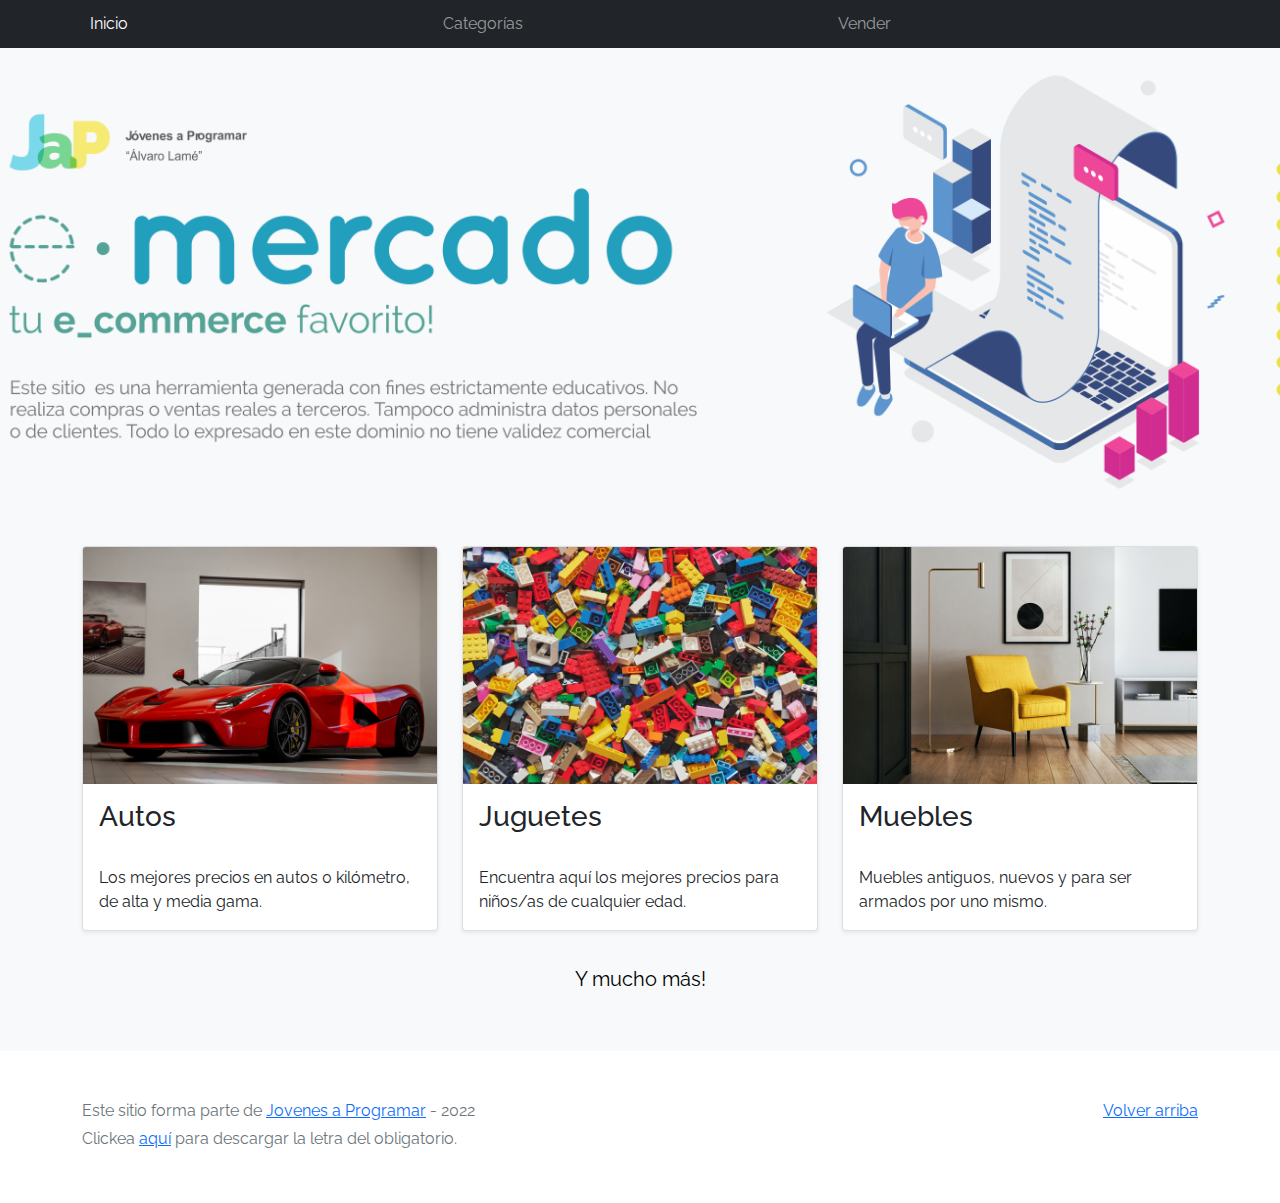
<file: index.html>
<!DOCTYPE html>
<html lang="es">

<head>
  <meta http-equiv="Content-Type" content="text/html; charset=UTF-8">
  <meta name="viewport" content="width=device-width, initial-scale=1, shrink-to-fit=no">
  <title>eMercado - Todo lo que busques está aquí</title>

  <link href="https://fonts.googleapis.com/css?family=Raleway:300,300i,400,400i,700,700i,900,900i" rel="stylesheet">
  <link href="css/bootstrap.min.css" rel="stylesheet">
  <link href="css/styles.css" rel="stylesheet">
</head>

<body>
  <nav class="navbar navbar-expand-lg navbar-dark bg-dark p-1">
    <div class="container">
      <button class="navbar-toggler" type="button" data-bs-toggle="collapse" data-bs-target="#navbarNav"
        aria-controls="navbarNav" aria-expanded="false" aria-label="Toggle navigation">
        <span class="navbar-toggler-icon"></span>
      </button>
      <div class="collapse navbar-collapse" id="navbarNav">
        <ul class="navbar-nav w-100 justify-content-between">
          <li class="nav-item">
            <a class="nav-link active" href="index.html">Inicio</a>
          </li>
          <li class="nav-item">
            <a class="nav-link" href="categories.html">Categorías</a>
          </li>
          <li class="nav-item">
            <a class="nav-link" href="sell.html">Vender</a>
          </li>
          <li class="nav-item " id="displaySesion">
          </li>
        </ul>
      </div>
      
    </div>
  </nav>
  <main>
    <div class="jumbotron text-center"></div>
    <div class="album py-5 bg-light">
      <div class="container">
        <div class="row">
          <div class="col-md-4">
            <div class="card mb-4 shadow-sm custom-card cursor-active" id="autos">
              <img class="bd-placeholder-img card-img-top" src="img/cars_index.jpg"
                alt="Imgagen representativa de la categoría 'Autos'">
              <h3 class="m-3">Autos</h3>
              <div class="card-body">
                <p class="card-text">Los mejores precios en autos 0 kilómetro, de alta y media gama.</p>
              </div>
            </div>
          </div>
          <div class="col-md-4">
            <div class="card mb-4 shadow-sm custom-card cursor-active" id="juguetes">
              <img class="bd-placeholder-img card-img-top" src="img/toys_index.jpg"
                alt="Imgagen representativa de la categoría 'Juguetes'">
              <h3 class="m-3">Juguetes</h3>
              <div class="card-body">
                <p class="card-text">Encuentra aquí los mejores precios para niños/as de cualquier edad.</p>
              </div>
            </div>
          </div>
          <div class="col-md-4">
            <div class="card mb-4 shadow-sm custom-card cursor-active" id="muebles">
              <img class="bd-placeholder-img card-img-top" src="img/furniture_index.jpg"
                alt="Imgagen representativa de la categoría 'Muebles'">
              <h3 class="m-3">Muebles</h3>
              <div class="card-body">
                <p class="card-text">Muebles antiguos, nuevos y para ser armados por uno mismo.</p>
              </div>
            </div>
          </div>
        </div>
        <div class="row">
          <a class="btn btn-light btn-lg btn-block" href="categories.html">Y mucho más!</a>
        </div>
      </div>
    </div>
  </main>
  <footer class="text-muted">
    <div class="container">
      <p class="float-end">
        <a href="#">Volver arriba</a>
      </p>
      <p>Este sitio forma parte de <a href="https://jovenesaprogramar.edu.uy/" target="_blank">Jovenes a Programar</a> -
        2022</p>
      <p>Clickea <a target="_blank" href="Letra.pdf">aquí</a> para descargar la letra del obligatorio.</p>
    </div>
  </footer>
  <script src="js/bootstrap.bundle.min.js"></script>
  <script src="js/index.js"></script>
  <script src="js/init.js"></script>
</body>

</html>
</file>
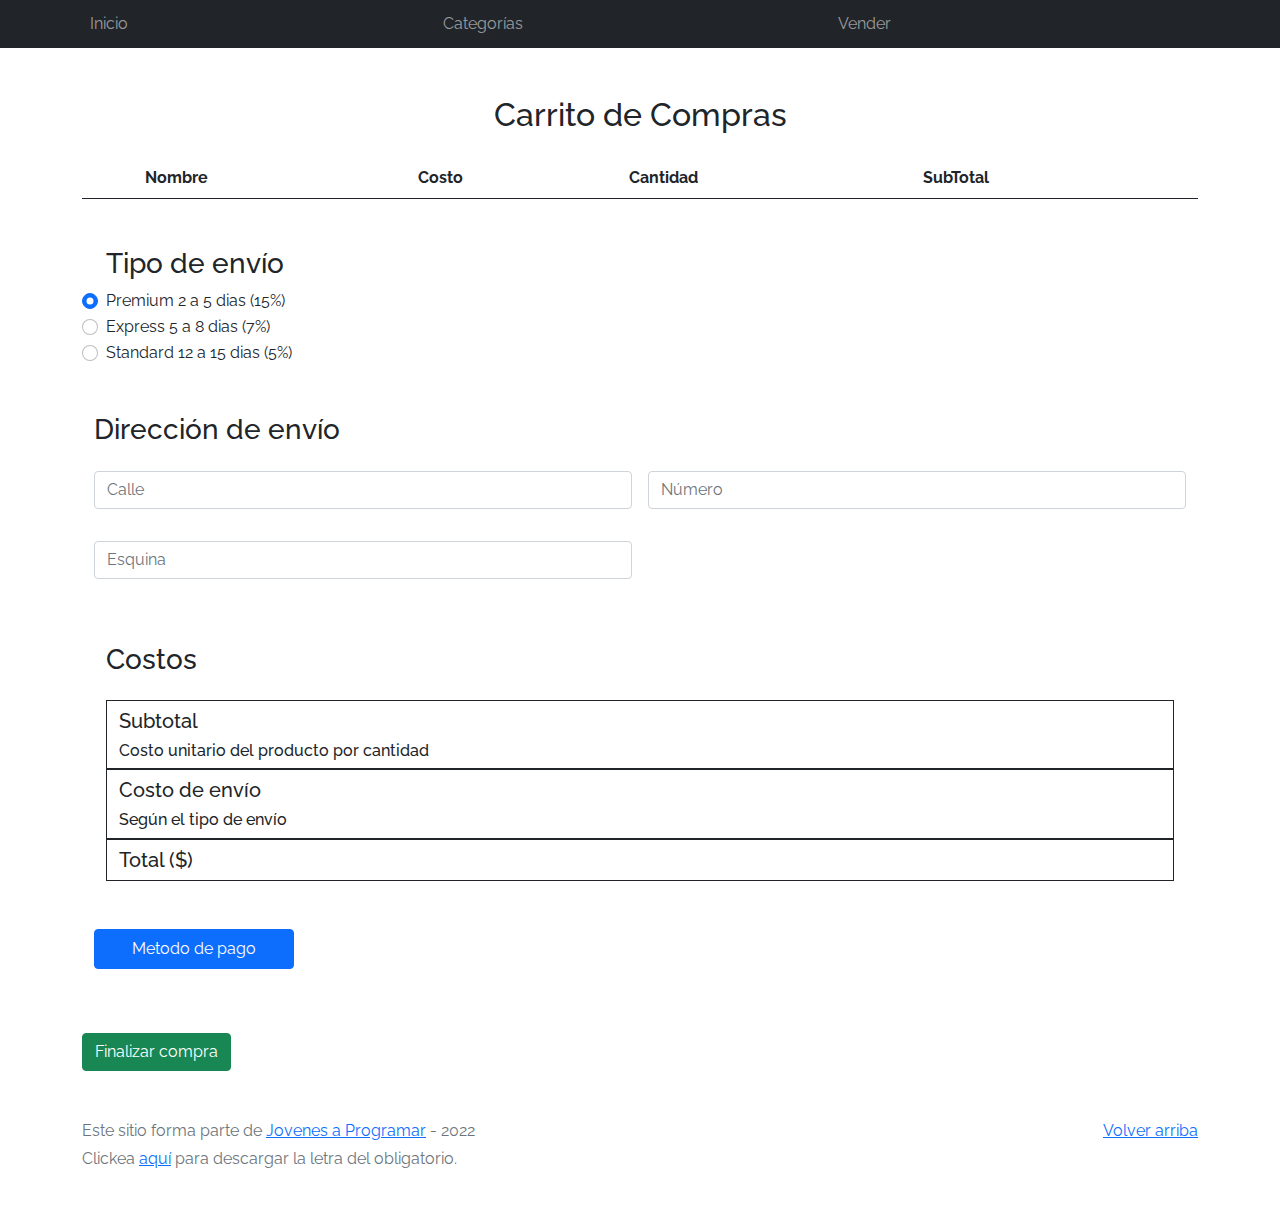
<file: cart.html>
<!DOCTYPE html>
<html lang="es">

<head>
  <meta http-equiv="Content-Type" content="text/html; charset=UTF-8">
  <meta name="viewport" content="width=device-width, initial-scale=1, shrink-to-fit=no">
  <title>eMercado - Todo lo que busques está aquí</title>
  <link href="https://fonts.googleapis.com/css?family=Raleway:300,300i,400,400i,700,700i,900,900i" rel="stylesheet">
  <link href="css/bootstrap.min.css" rel="stylesheet">
  <link href="css/font-awesome.min.css" rel="stylesheet">
  <link href="css/styles.css" rel="stylesheet">
</head>

<body>
  <nav class="navbar navbar-expand-lg navbar-dark bg-dark p-1">
    <div class="container">
      <button class="navbar-toggler" type="button" data-bs-toggle="collapse" data-bs-target="#navbarNav"
        aria-controls="navbarNav" aria-expanded="false" aria-label="Toggle navigation">
        <span class="navbar-toggler-icon"></span>
      </button>
      <div class="collapse navbar-collapse" id="navbarNav">
        <ul class="navbar-nav w-100 justify-content-between">
          <li class="nav-item">
            <a class="nav-link" href="index.html">Inicio</a>
          </li>
          <li class="nav-item">
            <a class="nav-link" href="categories.html">Categorías</a>
          </li>
          <li class="nav-item">
            <a class="nav-link" href="sell.html">Vender</a>
          </li>
          <li class="nav-item">
          </li>
        </ul>
      </div>
    </div>
  </nav>
  <main>

    <!-- Tabla del carrito -->
    <div class="container">
      <h2 class="text-center mb-4 mt-5">Carrito de Compras</h2>
      <table class="table">
        <thead>
          <tr>
            <th scope="col"></th>
            <th scope="col">Nombre</th>
            <th scope="col">Costo</th>
            <th scope="col">Cantidad</th>
            <th scope="col">SubTotal</th>
          </tr>
        </thead>
        <tbody id="cartTab">
        </tbody>
      </table>

<!-- Check de tipo de envio -->
      <div class="form-check mt-5">
        <h3>Tipo de envío</h3>
        <input class="form-check-input" type="radio" name="envioRadio" id="envioPre" checked>
        <label class="form-check-label" for="envioPre">
          Premium 2 a 5 dias (15%)
        </label>
      </div>
      <div class="form-check">
        <input class="form-check-input" type="radio" name="envioRadio" id="envioExp" >
        <label class="form-check-label" for="envioExp">
          Express 5 a 8 dias (7%)
        </label>
      </div>
      <div class="form-check">
        <input class="form-check-input" type="radio" name="envioRadio" id="envioSta" >
        <label class="form-check-label" for="envioSta">
          Standard 12 a 15 dias (5%)
        </label>
      </div>
      
 <!-- Form de envio -->
      <div class="container" id="formEnvio">
        <h3 class="mt-5 mb-4">Dirección de envío</h3>
        
      <div class="row g-3">
        <div class="col-md-6">
          <input type="text" id="inputCalle" class="form-control" placeholder="Calle">
          <p id="mensaje-calle"></p>
        </div>

        <div class="col-md-6">
          <input type="text" id="inputNumero" class="form-control" placeholder="Número">
          <p id="mensaje-numero"></p>
        </div>

        <div class="col-md-6">
          <input type="text" id="inputEsquina" class="form-control" placeholder="Esquina">
          <p id="mensaje-esquina"></p>
        </div>
      </div>
<!-- Suma de precios -->
<div class="container" id="CostosEnvio">
  <h3 class="mt-5 mb-4">Costos</h3>

  <div class="container border border-dark">
    <div class="row align-items-start" >
      <div class="col"id="fila1">
      <h5 class="mt-2">Subtotal</h5>
      <h6 >Costo unitario del producto por cantidad</h6>
      </div>
      <div class="col">
      
      </div>
      <div class="col" id="costoUnitarioId">
      
      </div>
    </div>
      </div>



      <div class="container border border-dark">
        <div class="row align-items-start" >
          <div class="col"id="fila3">
          <h5 class="mt-2">Costo de envío</h5>
          <h6>Según el tipo de envío</h6>
          </div>
          <div class="col" >
          
          </div>
          <div class="col" id="costoEnvioId" >
          
          </div>
        </div>
          </div>


                
  <div class="container border border-dark">
    <div class="row align-items-start" >
      <div class="col"id="fila2">
      <h5 class="mt-2">Total ($)</h5>
      </div>
      <div class="col" >
      
      </div>
      <div class="col" id="totalId" >
      
      </div>
    </div>
      </div>
    </div>

<!-- Modal -->
    <button type="button" class="btn btn-primary mt-5" style="height: 40px; width: 200px" data-bs-toggle="modal"
    data-bs-target="#exampleModal">
    Metodo de pago
  </button>
  <p id="invalidmetododepago"></p>
  <div class="modal fade" id="exampleModal" tabindex="-1"
    aria-hidden="true">
    <div class="modal-dialog">
      <div class="modal-content">
        <div class="modal-header">

          <h2 class="font-weight-bold fs-4" id="exampleModalLabel">Forma de pago</h2>
          <button type="button" class="btn-close" data-bs-dismiss="modal" aria-labellebdy="myModalLabel" aria-label="Close"></button>
        </div>
      
        <div class="modal-body">
          <label for="tarjetaCredito"><input type="radio" name="radiomod" id="tarjetaCredito" class="form-check-input"
          oninput="bloquearTransferencia()">Tarjeta de Crédito</label>
        
        
          <hr>
        <label for="nroTarjeta"> Número de tarjeta <input type="text" id="nroTarjeta" class="form-control"required>
        </label>

          <label for="codigoSeguridad">Código de Seg. <input type="text" id="codigoSeguridad"
            class="form-control"required>
          </label>

          <label for="vencimiento">Vencimiento <input type="date" id="vencimiento" class="form-control"
              required>
          </label>

          <hr>
          <label for="transBancaria"><input type="radio" name="radiomod" id="transBancaria"
              class="form-check-input" oninput="bloquearTarjeta()"> Transferencia Bancaria
          </label>

          <hr>
          <label for="nroCuenta">Número de cuenta <input type="text" id="nroCuenta" class="form-control"
              required>
          </label>
        </div>
        <div class="modal-footer">
          <button type="button" class="btn btn-primary" data-bs-dismiss="modal">Cerrar</button>
      </div>
      </div>
    </div>
  </div>
</div>
<div id="successalert"></div> 
<button type="submit" class="btn btn-success mt-5" id="btnsubmit">Finalizar compra</button>
  </main>



  <footer class="text-muted">
    <div class="container">
      <p class="float-end">
        <a href="#">Volver arriba</a>
      </p>
      <p>Este sitio forma parte de <a href="https://jovenesaprogramar.edu.uy/" target="_blank">Jovenes a Programar</a> -
        2022</p>
      <p>Clickea <a target="_blank" href="Letra.pdf">aquí</a> para descargar la letra del obligatorio.</p>
    </div>
  </footer>
  <div id="spinner-wrapper">
    <div class="lds-ring">
      <div></div>
      <div></div>
      <div></div>
      <div></div>
    </div>
  </div>
  <script src="js/bootstrap.bundle.min.js"></script>
  <script src="js/init.js"></script>
  <script src="js/cart.js"></script>
</body>

</html>
</file>
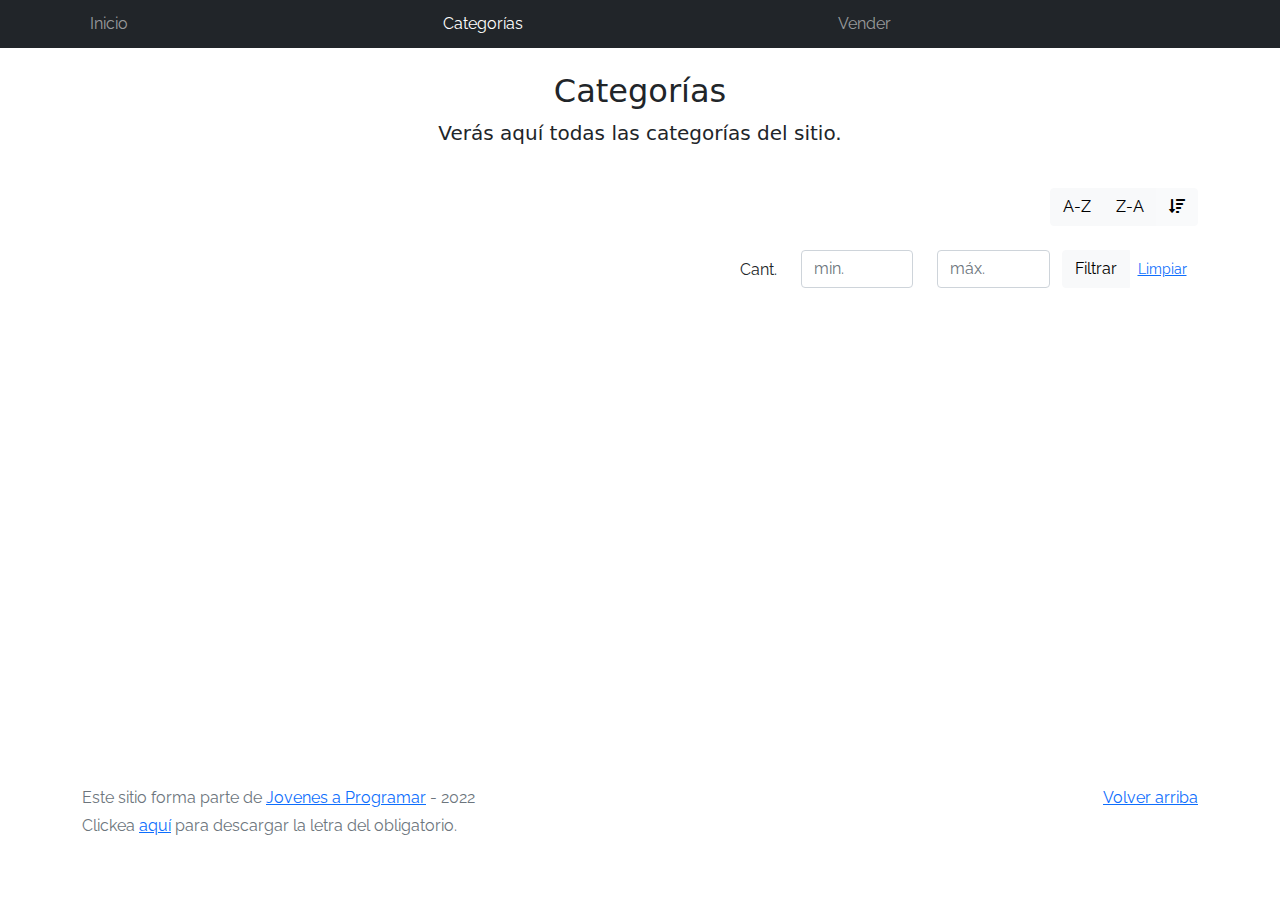
<file: categories.html>
<!DOCTYPE html>
<html lang="es">

<head>
  <meta http-equiv="Content-Type" content="text/html; charset=UTF-8">
  <meta name="viewport" content="width=device-width, initial-scale=1, shrink-to-fit=no">
  <title>eMercado - Todo lo que busques está aquí</title>

  <link href="https://fonts.googleapis.com/css?family=Raleway:300,300i,400,400i,700,700i,900,900i" rel="stylesheet">
  <link href="css/font-awesome.min.css" rel="stylesheet">
  <link href="css/bootstrap.min.css" rel="stylesheet">
  <link href="css/styles.css" rel="stylesheet">
</head>

<body>
  <nav class="navbar navbar-expand-lg navbar-dark bg-dark p-1">
    <div class="container">
      <button class="navbar-toggler" type="button" data-bs-toggle="collapse" data-bs-target="#navbarNav"
        aria-controls="navbarNav" aria-expanded="false" aria-label="Toggle navigation">
        <span class="navbar-toggler-icon"></span>
      </button>
      <div class="collapse navbar-collapse" id="navbarNav">
        <ul class="navbar-nav w-100 justify-content-between">
          <li class="nav-item">
            <a class="nav-link" href="index.html">Inicio</a>
          </li>
          <li class="nav-item">
            <a class="nav-link active" href="categories.html">Categorías</a>
          </li>
          <li class="nav-item">
            <a class="nav-link" href="sell.html">Vender</a>
          </li>
          <li class="nav-item " id="displaySesion">
          </li>
        </ul>
      </div>
    </div>
  </nav>
  <main class="pb-5">
    <div class="text-center p-4">
      <h2>Categorías</h2>
      <p class="lead">Verás aquí todas las categorías del sitio.</p>
    </div>
    <div class="container">
      <div class="row">
        <div class="col text-end">
          <div class="btn-group btn-group-toggle mb-4" data-bs-toggle="buttons">
            <input type="radio" class="btn-check" name="options" id="sortAsc">
            <label class="btn btn-light" for="sortAsc">A-Z</label>
            <input type="radio" class="btn-check" name="options" id="sortDesc">
            <label class="btn btn-light" for="sortDesc">Z-A</label>
            <input type="radio" class="btn-check" name="options" id="sortByCount" checked>
            <label class="btn btn-light" for="sortByCount"><i class="fas fa-sort-amount-down mr-1"></i></label>
          </div>
        </div>
      </div>
      <div class="row">
        <div class="col-lg-6 offset-lg-6 col-md-12 mb-1 container">
          <div class="row container p-0 m-0">
            <div class="col">
              <p class="font-weight-normal text-end my-2">Cant.</p>
            </div>
            <div class="col">
              <input class="form-control" type="number" placeholder="min." id="rangeFilterCountMin">
            </div>
            <div class="col">
              <input class="form-control" type="number" placeholder="máx." id="rangeFilterCountMax">
            </div>
            <div class="col-3 p-0">
              <div class="btn-group" role="group">
                <button class="btn btn-light btn-block" id="rangeFilterCount">Filtrar</button>
                <button class="btn btn-link btn-sm" id="clearRangeFilter">Limpiar</button>
              </div>
            </div>
          </div>
        </div>
      </div>
      <div class="row">
        <div class="list-group" id="cat-list-container">
        </div>
      </div>
    </div>
  </main>
  <footer class="text-muted">
    <div class="container">
      <p class="float-end">
        <a href="#">Volver arriba</a>
      </p>
      <p>Este sitio forma parte de <a href="https://jovenesaprogramar.edu.uy/" target="_blank">Jovenes a Programar</a> -
        2022</p>
      <p>Clickea <a target="_blank" href="Letra.pdf">aquí</a> para descargar la letra del obligatorio.</p>
    </div>
  </footer>
  <div id="spinner-wrapper">
    <div class="lds-ring">
      <div></div>
      <div></div>
      <div></div>
      <div></div>
    </div>
  </div>
  <script src="js/bootstrap.bundle.min.js"></script>
  <script src="js/init.js"></script>
  <script src="js/categories.js"></script>
</body>

</html>
</file>
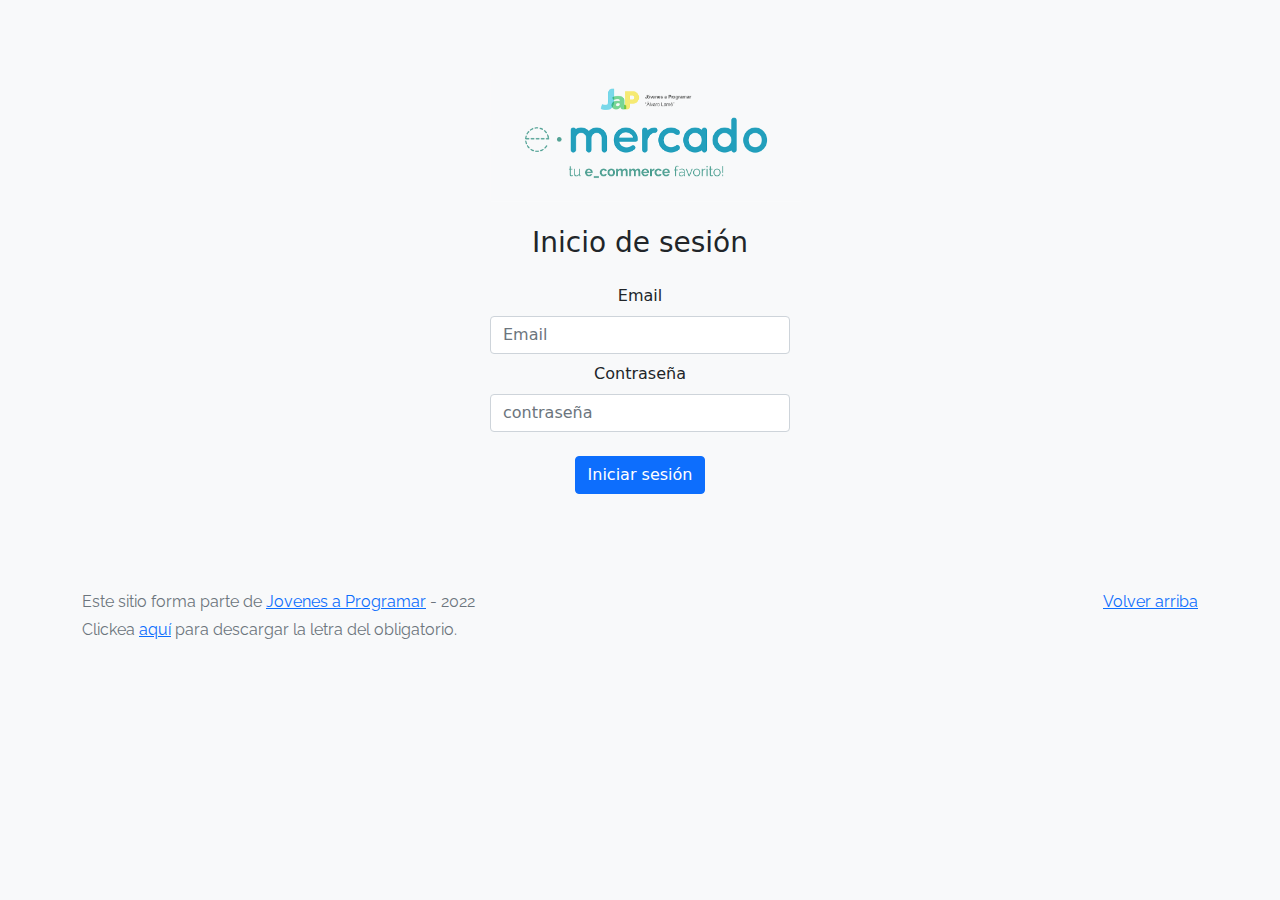
<file: login.html>
<!DOCTYPE html>
<html lang="es">

<head>
  <meta http-equiv="Content-Type" content="text/html; charset=UTF-8">
  <meta name="viewport" content="width=device-width, initial-scale=1, shrink-to-fit=no">
  <title>eMercado - Todo lo que busques está aquí</title>
  
  <link href="https://fonts.googleapis.com/css?family=Raleway:300,300i,400,400i,700,700i,900,900i" rel="stylesheet">
  <link href="css/bootstrap.min.css" rel="stylesheet">
  <link href="css/styles.css" rel="stylesheet">
  <style>
    body {
      background-color: rgb(248, 249, 250);
    }
  </style>
</head>
<body>


<!-- form mail y contraseña -->
<div class="text-center mt-5">
    <form style="max-width:300px; margin:auto;" class="form">
        <img class="mt-4 mb-4" height="130"
        src="img\login.png" alt="imglogin">
        <h1 class="h3 mb-3">Inicio de sesión</h1>

        <!-- mail -->
      <label class="sr-only mt-2 mb-2">Email</label>
      <input type="email" id="direccionMail" class="form-control"
      placeholder="Email" required>

      <!-- contraseña -->
      <label class="sr-only mt-2 mb-2" for="contraseña">Contraseña</label>
      <input type="contraseña" id="contraseña" placeholder="contraseña"
      class="form-control" required>




    <!-- boton iniciar sesión -->
    <button class="btn btn-primary mt-4" type="button" id="iniBtn"> Iniciar sesión</button>

    </form>
</div>



<!-- footer -->
<footer class="text-muted mt-5">
  <div class="container">
    <p class="float-end">
      <a href="#">Volver arriba</a>
    </p>
    <p>Este sitio forma parte de <a href="https://jovenesaprogramar.edu.uy/" target="_blank">Jovenes a Programar</a> -
      2022</p>
    <p>Clickea <a target="_blank" href="Letra.pdf">aquí</a> para descargar la letra del obligatorio.</p>
  </div>
</footer>

  <script src="js/login.js"></script>
</body>

</html>
</file>
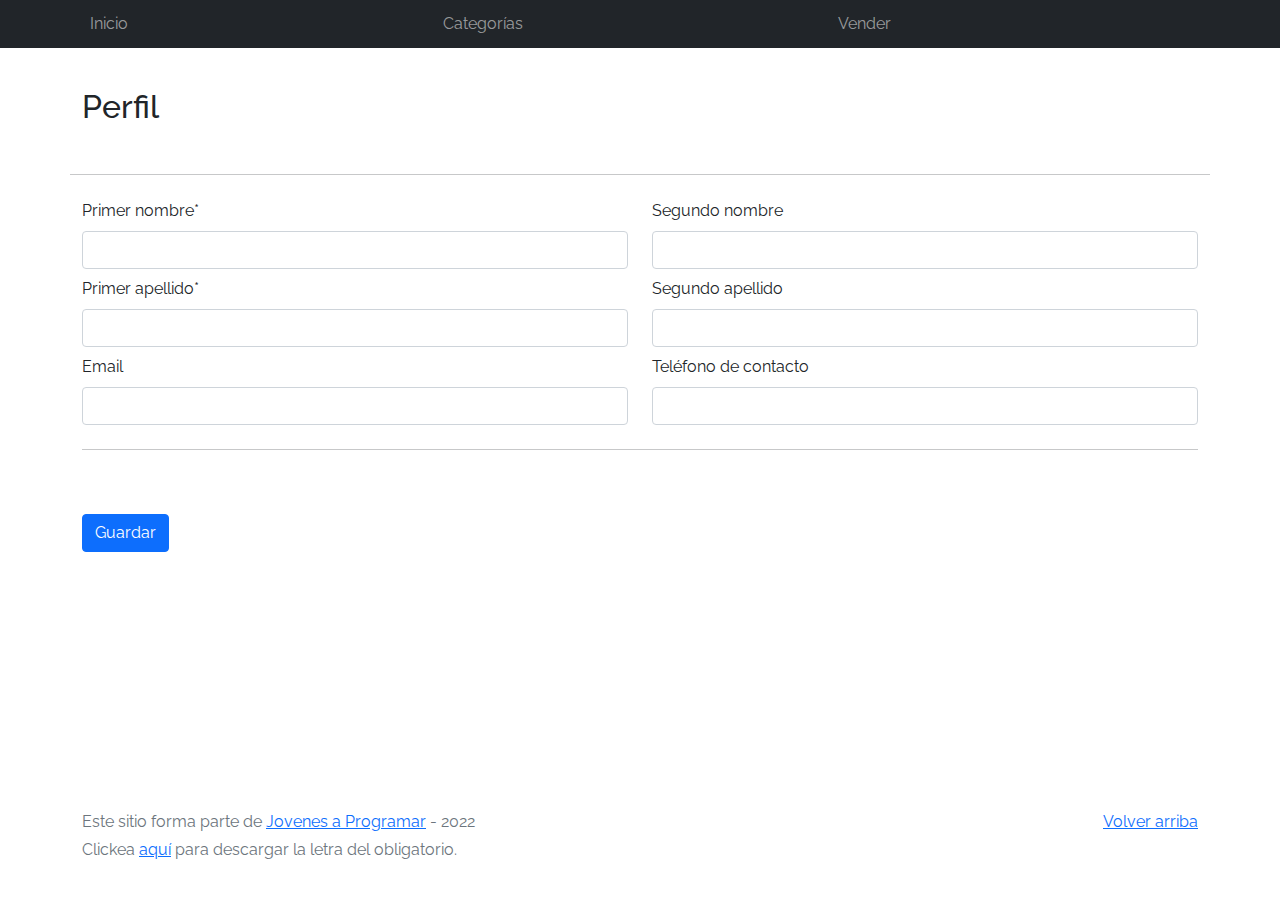
<file: my-profile.html>
<!DOCTYPE html>
<html lang="es">

<head>
  <meta http-equiv="Content-Type" content="text/html; charset=UTF-8">
  <meta name="viewport" content="width=device-width, initial-scale=1, shrink-to-fit=no">
  <title>eMercado - Todo lo que busques está aquí</title>
  <link href="https://fonts.googleapis.com/css?family=Raleway:300,300i,400,400i,700,700i,900,900i" rel="stylesheet">
  <link href="css/bootstrap.min.css" rel="stylesheet">
  <link href="css/styles.css" rel="stylesheet">
  <style>
    .bd-placeholder-img {
      font-size: 1.125rem;
      text-anchor: middle;
      -webkit-user-select: none;
      -moz-user-select: none;
      -ms-user-select: none;
      user-select: none;
    }

    @media (min-width: 768px) {
      .bd-placeholder-img-lg {
        font-size: 3.5rem;
      }
    }
  </style>
</head>

<body>
  <nav class="navbar navbar-expand-lg navbar-dark bg-dark p-1">
    <div class="container">
      <button class="navbar-toggler" type="button" data-bs-toggle="collapse" data-bs-target="#navbarNav"
        aria-controls="navbarNav" aria-expanded="false" aria-label="Toggle navigation">
        <span class="navbar-toggler-icon"></span>
      </button>
      <div class="collapse navbar-collapse" id="navbarNav">
        <ul class="navbar-nav w-100 justify-content-between">
          <li class="nav-item">
            <a class="nav-link" href="index.html">Inicio</a>
          </li>
          <li class="nav-item">
            <a class="nav-link" href="categories.html">Categorías</a>
          </li>
          <li class="nav-item">
            <a class="nav-link" href="sell.html">Vender</a>
          </li>
          <li class="nav-item">
          </li>
        </ul>
      </div>
    </div>
  </nav>
  <main>
    <div class="container">
      
      <div class="row my-4">
        
        <h2 class="my-3 mb-5">Perfil</h2>
        <hr>
        <div class="col">
          <label class="my-2" for="primerNombre">Primer nombre*</label>
          <input type="text" class="form-control col-6" id="primerNombreInp" required>
          <label class="my-2" for="primerApellido">Primer apellido*</label>
          <input type="text" class="form-control col-6" id="primerApellidoInp" required>
          <label class="my-2" for="email">Email</label>
          <input type="text" class="form-control col-6" id="emailInp" required>
        </div>

        <div class="col">
          <label class="my-2" for="segundoNombre">Segundo nombre</label>
          <input type="text" class="form-control col-6" id="segundoNombreInp">
          <label class="my-2 " for="segundoApellido">Segundo apellido</label>
          <input type="text" class="form-control col-6" id="segundoApellidoInp">
          <label class="my-2" for="telContacto">Teléfono de contacto</label>
          <input type="text" class="form-control col-6" id="telContactoInp">
        </div>
      </div >
      <div id="mensajeError"></div>

      <hr>
            <button class=" btn btn-primary mt-5"  type="submit" id="boton-sbm">Guardar</button>

      </div>
    </div>
  </main>
  <footer class="text-muted">
    <div class="container">
      <p class="float-end">
        <a href="#">Volver arriba</a>
      </p>
      <p>Este sitio forma parte de <a href="https://jovenesaprogramar.edu.uy/" target="_blank">Jovenes a Programar</a> -
        2022</p>
      <p>Clickea <a target="_blank" href="Letra.pdf">aquí</a> para descargar la letra del obligatorio.</p>
    </div>
  </footer>
  <script src="js/bootstrap.bundle.min.js"></script>
  <script src="js/init.js"></script>
  <script src="js/my-profile.js"></script>
</body>

</html>
</file>
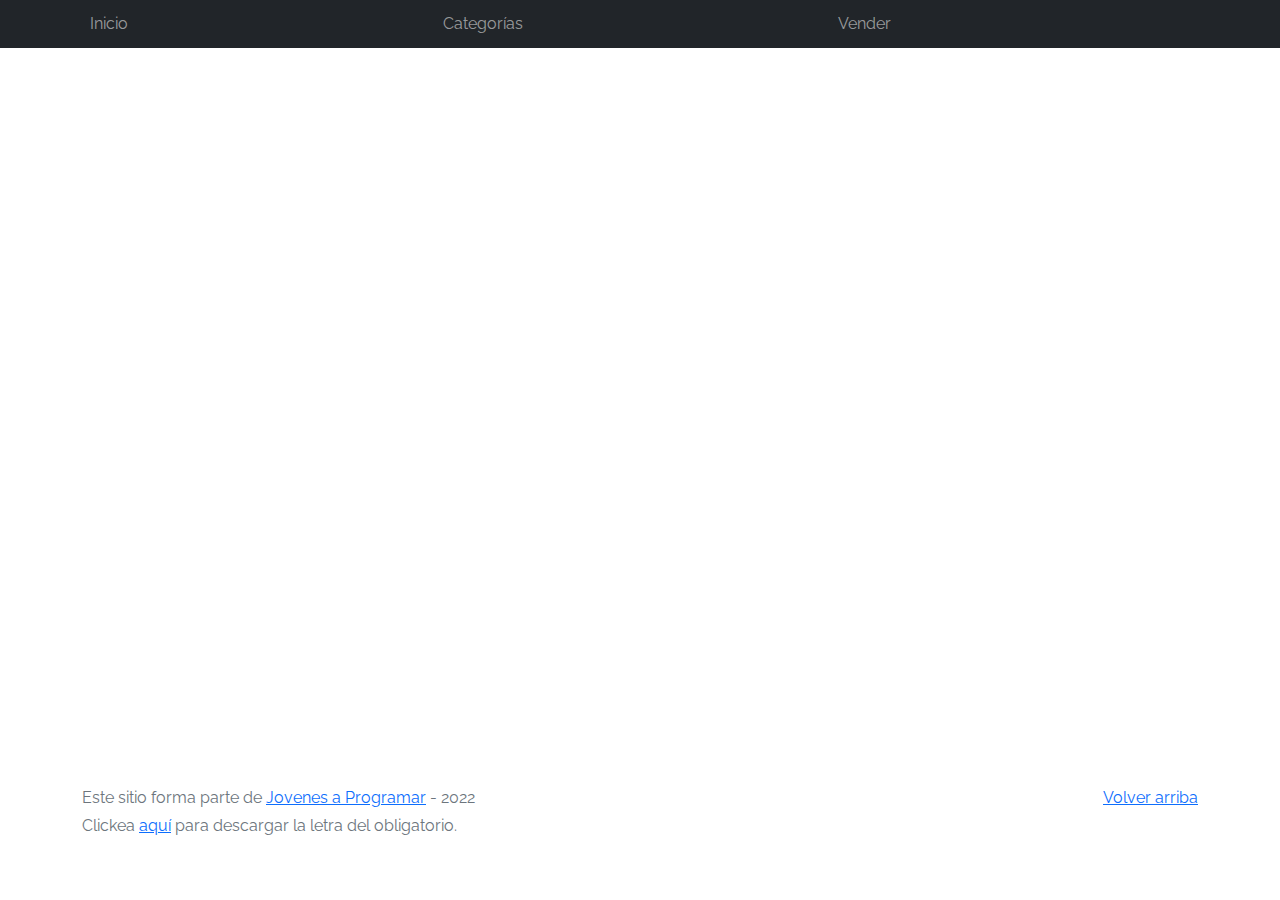
<file: product-info.html>
<!DOCTYPE html>
<html lang="es">

<head>
  <meta http-equiv="Content-Type" content="text/html; charset=UTF-8">
  <meta name="viewport" content="width=device-width, initial-scale=1, shrink-to-fit=no">
  <title>eMercado - Todo lo que busques está aquí</title>

  <link href="https://fonts.googleapis.com/css?family=Raleway:300,300i,400,400i,700,700i,900,900i" rel="stylesheet">
  <link href="css/font-awesome.min.css" rel="stylesheet">
  <link href="css/bootstrap.min.css" rel="stylesheet">
  <link href="css/styles.css" rel="stylesheet">
</head>

<body>
  <nav class="navbar navbar-expand-lg navbar-dark bg-dark p-1">
    <div class="container">
      <button class="navbar-toggler" type="button" data-bs-toggle="collapse" data-bs-target="#navbarNav"
        aria-controls="navbarNav" aria-expanded="false" aria-label="Toggle navigation">
        <span class="navbar-toggler-icon"></span>
      </button>
      <div class="collapse navbar-collapse" id="navbarNav">
        <ul class="navbar-nav w-100 justify-content-between">
          <li class="nav-item">
            <a class="nav-link" href="index.html">Inicio</a>
          </li>
          <li class="nav-item">
            <a class="nav-link" href="categories.html">Categorías</a>
          </li>
          <li class="nav-item">
            <a class="nav-link" href="sell.html">Vender</a>
          </li>
          <li class="nav-item">
          </li>
        </ul>
      </div>
    </div>
  </nav>
  <main>
    <div class="container" id="productinfo-container">
      
      </div>
      <div class="container" id="productinfo-comentarios"></div>

      <div class="container" id="productos-relacionados"></div>
    </div>
  </main>
  <footer class="text-muted">
    <div class="container">
      <p class="float-end">
        <a href="#">Volver arriba</a>
      </p>
      <p>Este sitio forma parte de <a href="https://jovenesaprogramar.edu.uy/" target="_blank">Jovenes a Programar</a> -
        2022</p>
      <p>Clickea <a target="_blank" href="Letra.pdf">aquí</a> para descargar la letra del obligatorio.</p>
    </div>
  </footer>
  <div id="spinner-wrapper">
    <div class="lds-ring">
      <div></div>
      <div></div>
      <div></div>
      <div></div>
    </div>
  </div>
  <script src="js/bootstrap.bundle.min.js"></script>
  <script src="js/init.js"></script>
  <script src="js/product-info.js"></script>
</body>

</html>
</file>
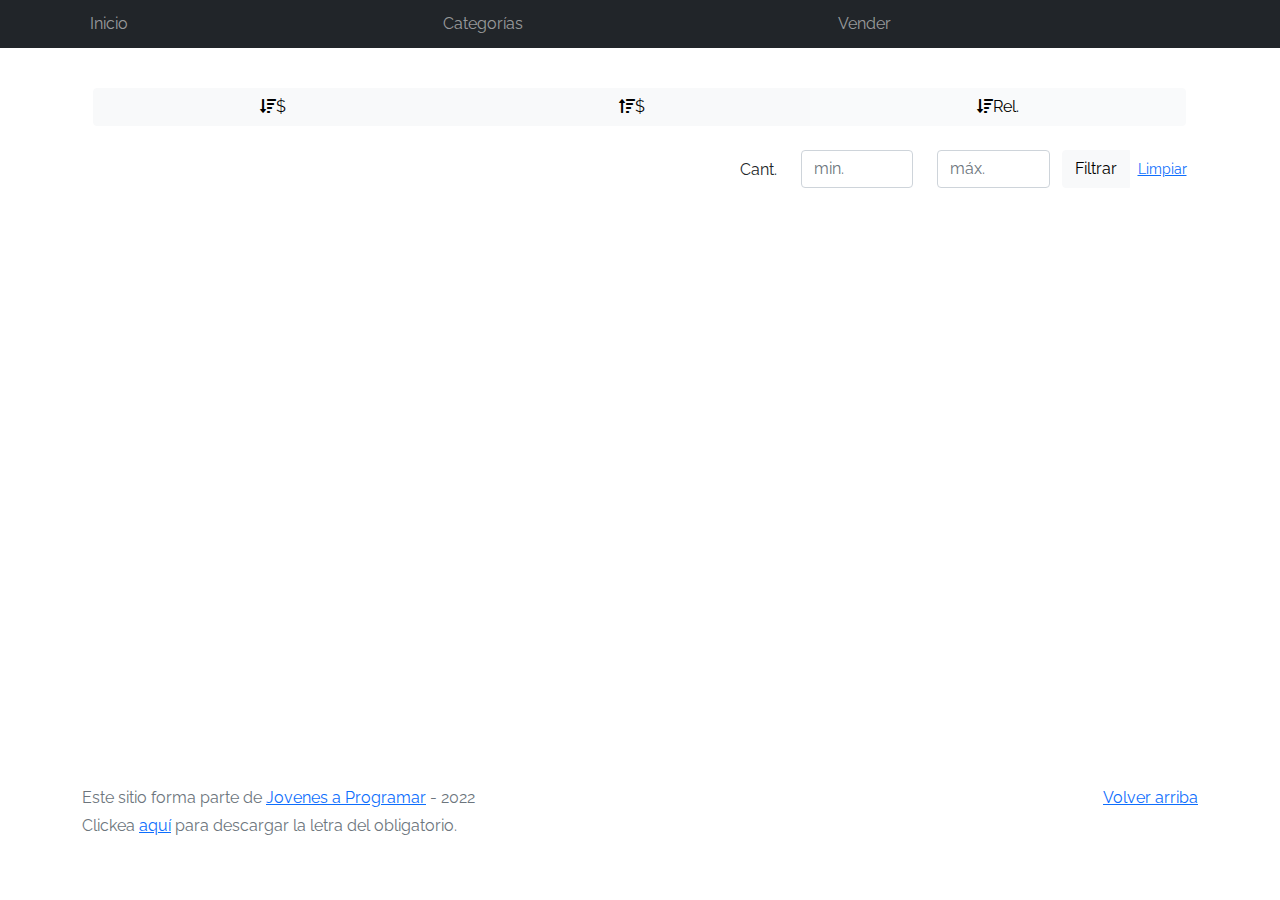
<file: products.html>
<!DOCTYPE html>
<html lang="es">

<head>
  <meta http-equiv="Content-Type" content="text/html; charset=UTF-8">
  <meta name="viewport" content="width=device-width, initial-scale=1, shrink-to-fit=no">
  <title>eMercado - Todo lo que busques está aquí</title>

  <link href="https://fonts.googleapis.com/css?family=Raleway:300,300i,400,400i,700,700i,900,900i" rel="stylesheet">
  <link href="css/font-awesome.min.css" rel="stylesheet">
  <link href="css/bootstrap.min.css" rel="stylesheet">
  <link href="css/styles.css" rel="stylesheet">
  
</head>

<body>
  <nav class="navbar navbar-expand-lg navbar-dark bg-dark p-1">
    <div class="container">
      <button class="navbar-toggler" type="button" data-bs-toggle="collapse" data-bs-target="#navbarNav"
        aria-controls="navbarNav" aria-expanded="false" aria-label="Toggle navigation">
        <span class="navbar-toggler-icon"></span>
      </button>
      <div class="collapse navbar-collapse" id="navbarNav">
        <ul class="navbar-nav w-100 justify-content-between">
          <li class="nav-item">
            <a class="nav-link" href="index.html">Inicio</a>
          </li>
          <li class="nav-item">
            <a class="nav-link" href="categories.html">Categorías</a>
          </li>
          <li class="nav-item">
            <a class="nav-link" href="sell.html">Vender</a>
          </li>
          <li class="nav-item">
          </li>
        </ul>
      </div>
    </div>
  </nav>
  <main class="pb-5 container">
    <div class="container-autos" id="container-autos-id">
      <br>
      <h1 class="text-center py-1" id="Headerprod"></h1>
<!-- filtro y sort -->
      <div class="container">
        <div class="row">
          <div class="col text-end">
          
              </div>
            <div class="btn-group btn-group-toggle mb-4" data-bs-toggle="buttons">
                <input type="radio" class="btn-check" name="options" id="ordAsc">
                <label class="btn btn-light" for="ordAsc"><i class="fas fa-sort-amount-down mr-1"></i>$</label>
                <input type="radio" class="btn-check" name="options" id="ordDesc">
                <label class="btn btn-light" for="ordDesc"><i class="fas fa-sort-amount-up mr-1"></i>$</label>
                <input type="radio" class="btn-check" name="options" id="ordByCount" checked>
                <label class="btn btn-light" for="ordByCount"><i class="fas fa-sort-amount-down mr-1"></i>Rel.</label>
            </div>
          </div>
        </div>
        <div>
  
        </div>
        <div class="row">
          <div class="col-lg-6 offset-lg-6 col-md-12 mb-1 container">
            <div class="row container p-0 m-0">
              <div class="col">
                <p class="font-weight-normal text-end my-2">Cant.</p>
              </div>
              <div class="col">
                <input class="form-control" type="number" placeholder="min." id="ProdrangeFilterCountMin">
              </div>
              <div class="col">
                <input class="form-control" type="number" placeholder="máx." id="ProdrangeFilterCountMax">
              </div>
              <div class="col-3 p-0">
                <div class="btn-group" role="group">
                  <button class="btn btn-light btn-block" id="ProdrangeFilterCount">Filtrar</button>
                  <button class="btn btn-link btn-sm" id="ProdclearRangeFilter">Limpiar</button>
                </div>
              </div>
            </div>
          </div>
        </div>
        <div class="row">
          <div class="list-group" id="productli">
          </div>
    </div>
  </main>
  <footer class="text-muted">
    <div class="container">
      <p class="float-end">
        <a href="#">Volver arriba</a>
      </p>
      <p>Este sitio forma parte de <a href="https://jovenesaprogramar.edu.uy/" target="_blank">Jovenes a Programar</a> -
        2022</p>
      <p>Clickea <a target="_blank" href="Letra.pdf">aquí</a> para descargar la letra del obligatorio.</p>
    </div>
  </footer>
  <div id="spinner-wrapper">
    <div class="lds-ring">
      <div></div>
      <div></div>
      <div></div>
      <div></div>
    </div>
  </div>
  <script src="js/bootstrap.bundle.min.js"></script>
  <script src="js/init.js"></script>
  <script src="js/products.js"></script>
</body>

</html>
</file>
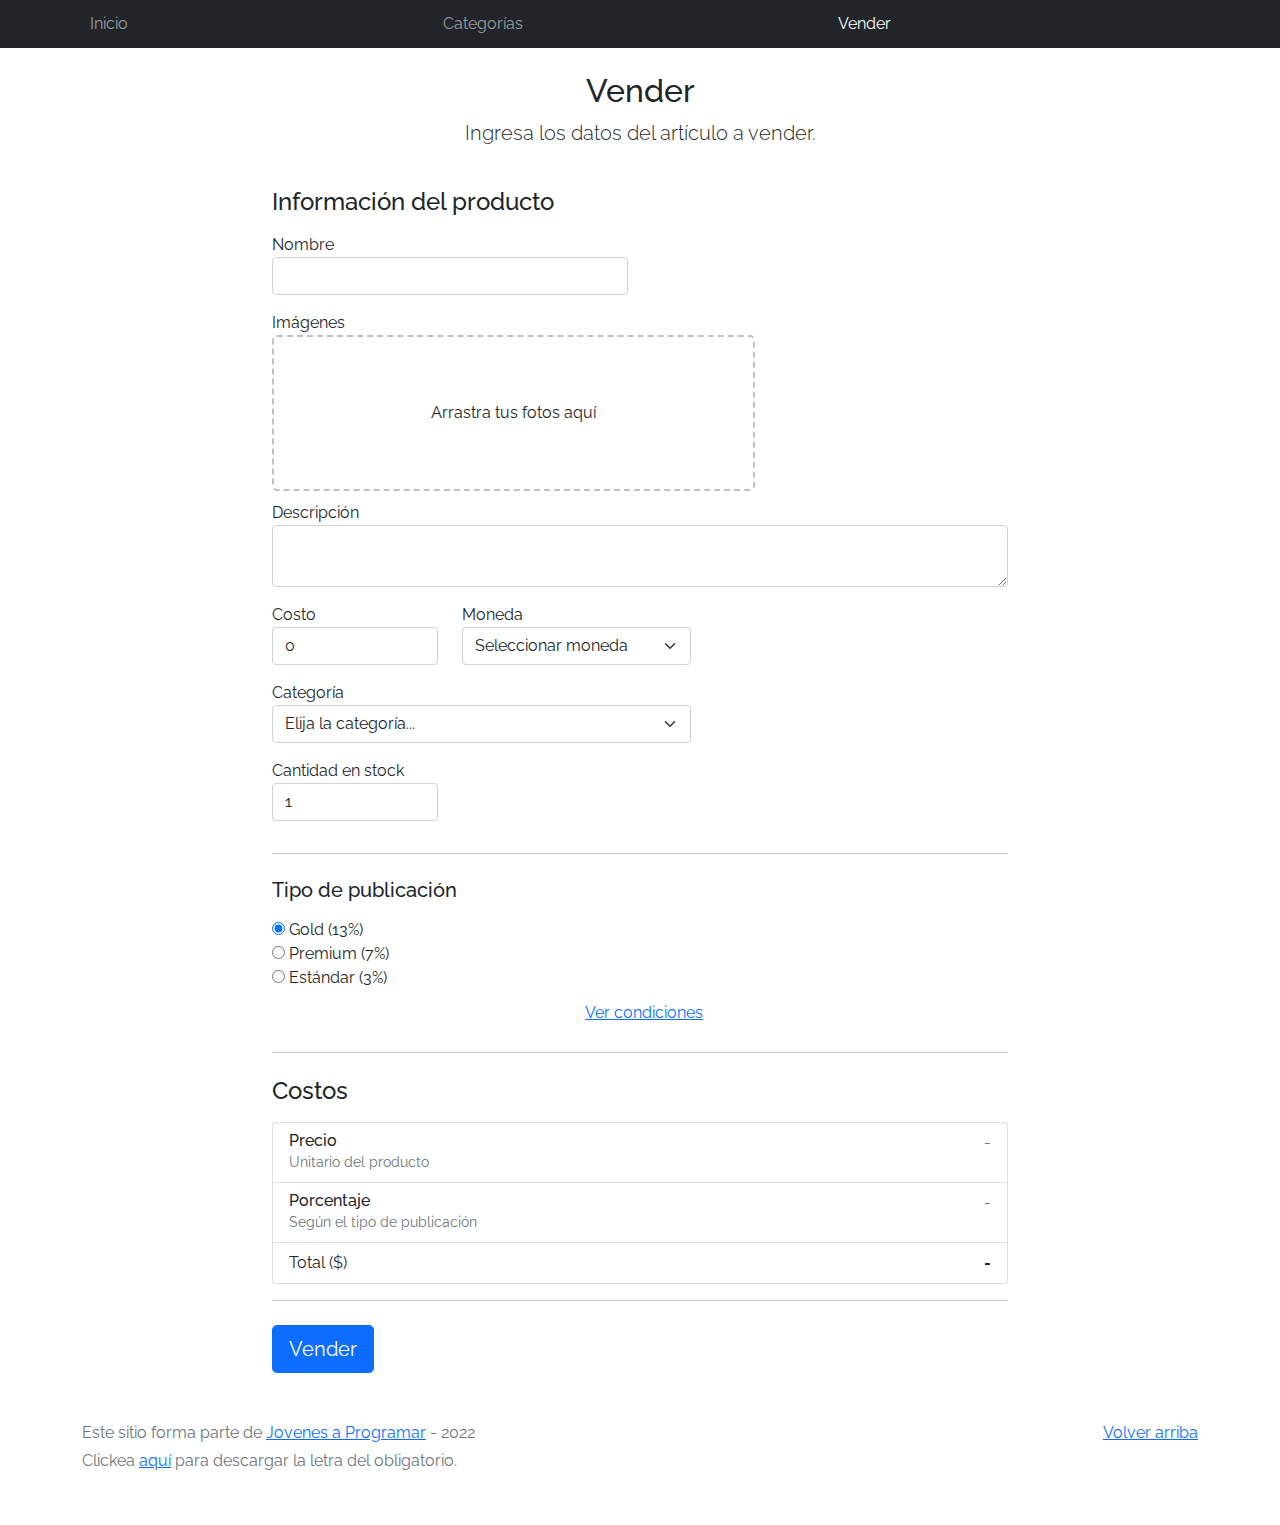
<file: sell.html>
<!DOCTYPE html>
<html lang="es">

<head>
  <meta http-equiv="Content-Type" content="text/html; charset=UTF-8">
  <meta name="viewport" content="width=device-width, initial-scale=1, shrink-to-fit=no">
  <title>eMercado - Todo lo que busques está aquí</title>
  <link href="https://fonts.googleapis.com/css?family=Raleway:300,300i,400,400i,700,700i,900,900i" rel="stylesheet">
  <link href="css/bootstrap.min.css" rel="stylesheet">
  <link href="css/dropzone.css" rel="stylesheet">
  <link href="css/styles.css" rel="stylesheet">
</head>

<body>
  <nav class="navbar navbar-expand-lg navbar-dark bg-dark p-1">
    <div class="container">
      <button class="navbar-toggler" type="button" data-bs-toggle="collapse" data-bs-target="#navbarNav"
        aria-controls="navbarNav" aria-expanded="false" aria-label="Toggle navigation">
        <span class="navbar-toggler-icon"></span>
      </button>
      <div class="collapse navbar-collapse" id="navbarNav">
        <ul class="navbar-nav w-100 justify-content-between">
          <li class="nav-item">
            <a class="nav-link" href="index.html">Inicio</a>
          </li>
          <li class="nav-item">
            <a class="nav-link" href="categories.html">Categorías</a>
          </li>
          <li class="nav-item">
            <a class="nav-link active" href="sell.html">Vender</a>
          </li>
          <li class="nav-item">
          </li>
        </ul>
      </div>
    </div>
  </nav>
  <div class="container">
    <div class="text-center p-4">
      <h2>Vender</h2>
      <p class="lead">Ingresa los datos del artículo a vender.</p>
    </div>
    <div class="row justify-content-md-center">
      <div class="col-md-8 order-md-1">
        <h4 class="mb-3">Información del producto</h4>
        <form class="needs-validation" id="sell-info">
          <div class="row">
            <div class="col-md-6 mb-3">
              <label for="productName">Nombre</label>
              <input type="text" class="form-control" id="productName" value="" name="productName">
              <div class="invalid-feedback">
                Ingresa un nombre
              </div>
            </div>
          </div>
          <div class="row">
            <div class="col-md-8 order-md-1">
              <label>Imágenes</label>
              <div class="needsclick dz-clickable" id="file-upload">
                <div class="dz-message needsclick">
                  Arrastra tus fotos aquí<br>
                </div>
              </div>
            </div>
          </div>
          <div class="row">
            <div class="col-md-12 mb-3">
              <label for="productDescription">Descripción</label>
              <textarea name="productDescription" class="form-control" id="productDescription"></textarea>
            </div>
          </div>
          <div class="row">
            <div class="col-md-3 mb-3">
              <label for="productCostInput">Costo</label>
              <input type="number" name="productCostInput" class="form-control" id="productCostInput" placeholder="" required="" value="0"
                min="0">
              <div class="invalid-feedback">
                El costo debe ser mayor que 0.
              </div>
            </div>
            <div class="col-md-4 mb-3">
              <label for="productCurrency">Moneda</label>
              <select name="productCurrency" class="form-select custom-select d-block w-100" id="productCurrency" required>
                <option value="" hidden selected>Seleccionar moneda</option>
                <option>Pesos Uruguayos (UYU)</option>
                <option>Dólares (USD)</option>
              </select>
              <div class="invalid-feedback">
                Ingresa una categoría válida.
              </div>
            </div>
          </div>
          <div class="row">
            <div class="col-md-7 mb-3">
              <label for="productCategory">Categoría</label>
              <select name="productCategory" class="custom-select form-select d-block w-100" id="productCategory">
                <option value="">Elija la categoría...</option>
                <option>Autos</option>
                <option>Juguetes</option>
                <option>Muebles</option>
                <option>Herramientas</option>
                <option>Computadoras</option>
                <option>Vestimenta</option>
              </select>
              <div class="invalid-feedback">
                Por favor ingresa una categoría válida.
              </div>
            </div>
          </div>
          <div class="row">
            <div class="col-md-3 mb-3">
              <label for="productCountInput">Cantidad en stock</label>
              <input type="number" name="productCountInput" class="form-control" id="productCountInput"  required value="1"
                min="0">
              <div class="invalid-feedback">
                La cantidad es requerida.
              </div>
            </div>
          </div>
          <hr class="mb-4">
          <h5 class="mb-3">Tipo de publicación</h5>
          <div class="d-block my-3">
            <div class="custom-control custom-radio">
              <input id="goldradio" name="publicationType" type="radio" class="custom-control-input" checked=""
                required="">
              <label class="custom-control-label" for="goldradio">Gold (13%)</label>
            </div>
            <div class="custom-control custom-radio">
              <input id="premiumradio" name="publicationType" type="radio" class="custom-control-input" required="">
              <label class="custom-control-label" for="premiumradio">Premium (7%)</label>
            </div>
            <div class="custom-control custom-radio">
              <input id="standardradio" name="publicationType" type="radio" class="custom-control-input" required="">
              <label class="custom-control-label" for="standardradio">Estándar (3%)</label>
            </div>
            <div class="row">
              <button type="button" class="m-1 btn btn-link" data-bs-toggle="modal"
                data-bs-target="#contidionsModal">Ver
                condiciones</button>
            </div>
          </div>
          <hr class="mb-4">
          <h4 class="mb-3">Costos</h4>
          <ul class="list-group mb-3">
            <li class="list-group-item d-flex justify-content-between lh-condensed">
              <div>
                <h6 class="my-0">Precio</h6>
                <small class="text-muted">Unitario del producto</small>
              </div>
              <span class="text-muted" id="productCostText">-</span>
            </li>
            <li class="list-group-item d-flex justify-content-between lh-condensed">
              <div>
                <h6 class="my-0">Porcentaje</h6>
                <small class="text-muted">Según el tipo de publicación</small>
              </div>
              <span class="text-muted" id="comissionText">-</span>
            </li>
            <li class="list-group-item d-flex justify-content-between">
              <span>Total ($)</span>
              <strong id="totalCostText">-</strong>
            </li>
          </ul>
          <hr class="mb-4">
          <button class="btn btn-primary btn-lg" type="submit">Vender</button>
        </form>
      </div>
    </div>
  </div>
  <footer class="text-muted">
    <div class="container">
      <p class="float-end">
        <a href="#">Volver arriba</a>
      </p>
      <p>Este sitio forma parte de <a href="https://jovenesaprogramar.edu.uy/" target="_blank">Jovenes a Programar</a> -
        2022</p>
      <p>Clickea <a target="_blank" href="Letra.pdf">aquí</a> para descargar la letra del obligatorio.</p>
    </div>
  </footer>

  <div class="alert alert-primary-dismissible fade" id="alertResult" role="alert">
    <span id="resultSpan"></span>
  </div>

  <div class="modal fade" tabindex="-1" role="dialog" id="contidionsModal">
    <div class="modal-dialog" role="document">
      <div class="modal-content">
        <div class="modal-header">
          <h5 class="modal-title">Condiciones de publicación</h5>
        </div>
        <div class="modal-body">
          <div class="container">
            <div class="row">
              <h5 class="text-warning">Gold (13%)</h5>
              <p class="muted text-justify">Tu producto se verá de forma promocionada en portada, además de las
                condiciones de Premium y Estándar.</p>
            </div>
            <hr>
            <div class="row">
              <h5 class="text-primary">Premium (7%)</h5>
              <p class="muted text-justify">Se mostrará el producto en los primeros lugares de resultados de búsqueda,
                así cómo cuando se ingrese a la categoría que pertenezca.</p>
            </div>
            <hr>
            <div class="row">
              <h5 class="text-secondary">Estándar (3%)</h5>
              <p class="muted text-justify">El producto se listará en la categoría correspondiente, así como en los
                resultados de búsquedas que coincidan con las palabras claves en el nombre.</p>
            </div>
          </div>
        </div>
        <div class="modal-footer">
          <button type="button" class="btn btn-primary" data-bs-dismiss="modal">Cerrar</button>
        </div>
      </div>
    </div>
  </div>
  <div id="spinner-wrapper">
    <div class="lds-ring">
      <div></div>
      <div></div>
      <div></div>
      <div></div>
    </div>
  </div>
  <script src="js/bootstrap.bundle.min.js"></script>
  <script src="js/dropzone.js"></script>
  <script src="js/init.js"></script>
  <script src="js/sell.js"></script>
</body>

</html>
</file>
<file: css/styles.css>
.jumbotron,
.card-body,
.container,
.site-header {
  font-family: 'Raleway', serif !important;
}

.jumbotron .display-4 {
  font-weight: bold;
}

#displaySesion {
color: #fff;

}

nav a {
  text-decoration: none;
}

.danger {
  border-color: #dc3545 !important;
  color: #dc3545 !important;
}  

.bd-placeholder-img {
  font-size: 1.125rem;
  text-anchor: middle;
  -webkit-user-select: none;
  -moz-user-select: none;
  -ms-user-select: none;
  user-select: none;
}

@media (min-width: 768px) {
  .bd-placeholder-img-lg {
    font-size: 3.5rem;
  }
}

.jumbotron {
  height: 50vh;
  padding: 5em inherit;
  margin-bottom: 0;
  background-color: #53C0FB;
  background: url('../img/cover_back.png');
  background-size: cover;
  background-position: center;
  background-repeat: no-repeat;
  color: black;
  font-weight: bold;
}

@media (min-width: 768px) {
  .jumbotron {
    padding-top: 6rem;
    padding-bottom: 6rem;
  }
}

.jumbotron p:last-child {
  margin-bottom: 0;
}

.jumbotron-heading {
  font-weight: 300;
}

.jumbotron .container {
  max-width: 40rem;
  background-color: rgba(255, 255, 255, 0.5);
  border-radius: 10px;
  text-shadow: 1px 1px 2px grey;
}

.jumbotron .lead {
  font-size: 38px;
}

footer {
  padding-top: 3rem;
  padding-bottom: 3rem;
}

footer p {
  margin-bottom: .25rem;
}

.site-header a {
  color: white;
  transition: ease-in-out color .15s;
}

.site-header .dropdown-menu a {
  color: black;
}

.dropzone {
  border: 2px dashed #0087F7;
  border-radius: 5px;
  background: white;
}

.img-fit {
  max-height: 100%;
}

.alert {
  position: fixed;
  top: 80px;
  width: 50%;
  left: 50%;
  transform: translate(-50%, 0);
}

.lds-ring {
  display: inline-block;
  position: relative;
  width: 64px;
  height: 64px;
  top: 50%;
  left: 50%;
}

.cursor-active {
  cursor: pointer;
}

.left {
  float: left;
  padding: 4px;
  background-color: rgba(255, 255, 255, 0.5);
}

.lds-ring div {
  box-sizing: border-box;
  display: block;
  position: absolute;
  width: 51px;
  height: 51px;
  margin: 6px;
  border: 6px solid #fff;
  border-radius: 50%;
  animation: lds-ring 1.2s cubic-bezier(0.5, 0, 0.5, 1) infinite;
  border-color: #fff transparent transparent transparent;
}

.lds-ring div:nth-child(1) {
  animation-delay: -0.45s;
}

.lds-ring div:nth-child(2) {
  animation-delay: -0.3s;
}

.lds-ring div:nth-child(3) {
  animation-delay: -0.15s;
}

@keyframes lds-ring {
  0% {
    transform: rotate(0deg);
  }

  100% {
    transform: rotate(360deg);
  }
}

.signin {
  width: 100%;
  max-width: 330px;
  padding: 15px;
  margin: auto;
}

#spinner-wrapper {
  position: fixed;
  background-color: rgba(0, 0, 0, 0.5);
  width: 100%;
  height: 100%;
  top: 0;
  left: 0;
  z-index: 1021;
  display: none;
}

main {
  min-height: calc(100vh - 210px);
}

a.custom-card,
a.custom-card:hover {
  color: inherit;
  text-decoration: inherit;
}

.checked {
  color: orange;
}
</file>
<file: css/dropzone.css>
/*
 * The MIT License
 * Copyright (c) 2012 Matias Meno <m@tias.me>
 */
.dropzone, .dropzone * {
  box-sizing: border-box; }

.dropzone {
  position: relative; }
  .dropzone .dz-preview {
    position: relative;
    display: inline-block;
    width: 120px;
    margin: 0.5em; }
    .dropzone .dz-preview .dz-progress {
      display: block;
      height: 15px;
      border: 1px solid #aaa; }
      .dropzone .dz-preview .dz-progress .dz-upload {
        display: block;
        height: 100%;
        width: 0;
        background: green; }
    .dropzone .dz-preview .dz-error-message {
      color: red;
      display: none; }
    .dropzone .dz-preview.dz-error .dz-error-message, .dropzone .dz-preview.dz-error .dz-error-mark {
      display: block; }
    .dropzone .dz-preview.dz-success .dz-success-mark {
      display: block; }
    .dropzone .dz-preview .dz-error-mark, .dropzone .dz-preview .dz-success-mark {
      position: absolute;
      display: none;
      left: 30px;
      top: 30px;
      width: 54px;
      height: 58px;
      left: 50%;
      margin-left: -27px; }

@-webkit-keyframes passing-through {
  0% {
    opacity: 0;
    -webkit-transform: translateY(40px);
    -moz-transform: translateY(40px);
    -ms-transform: translateY(40px);
    -o-transform: translateY(40px);
    transform: translateY(40px); }
  30%, 70% {
    opacity: 1;
    -webkit-transform: translateY(0px);
    -moz-transform: translateY(0px);
    -ms-transform: translateY(0px);
    -o-transform: translateY(0px);
    transform: translateY(0px); }
  100% {
    opacity: 0;
    -webkit-transform: translateY(-40px);
    -moz-transform: translateY(-40px);
    -ms-transform: translateY(-40px);
    -o-transform: translateY(-40px);
    transform: translateY(-40px); } }
@-moz-keyframes passing-through {
  0% {
    opacity: 0;
    -webkit-transform: translateY(40px);
    -moz-transform: translateY(40px);
    -ms-transform: translateY(40px);
    -o-transform: translateY(40px);
    transform: translateY(40px); }
  30%, 70% {
    opacity: 1;
    -webkit-transform: translateY(0px);
    -moz-transform: translateY(0px);
    -ms-transform: translateY(0px);
    -o-transform: translateY(0px);
    transform: translateY(0px); }
  100% {
    opacity: 0;
    -webkit-transform: translateY(-40px);
    -moz-transform: translateY(-40px);
    -ms-transform: translateY(-40px);
    -o-transform: translateY(-40px);
    transform: translateY(-40px); } }
@keyframes passing-through {
  0% {
    opacity: 0;
    -webkit-transform: translateY(40px);
    -moz-transform: translateY(40px);
    -ms-transform: translateY(40px);
    -o-transform: translateY(40px);
    transform: translateY(40px); }
  30%, 70% {
    opacity: 1;
    -webkit-transform: translateY(0px);
    -moz-transform: translateY(0px);
    -ms-transform: translateY(0px);
    -o-transform: translateY(0px);
    transform: translateY(0px); }
  100% {
    opacity: 0;
    -webkit-transform: translateY(-40px);
    -moz-transform: translateY(-40px);
    -ms-transform: translateY(-40px);
    -o-transform: translateY(-40px);
    transform: translateY(-40px); } }
@-webkit-keyframes slide-in {
  0% {
    opacity: 0;
    -webkit-transform: translateY(40px);
    -moz-transform: translateY(40px);
    -ms-transform: translateY(40px);
    -o-transform: translateY(40px);
    transform: translateY(40px); }
  30% {
    opacity: 1;
    -webkit-transform: translateY(0px);
    -moz-transform: translateY(0px);
    -ms-transform: translateY(0px);
    -o-transform: translateY(0px);
    transform: translateY(0px); } }
@-moz-keyframes slide-in {
  0% {
    opacity: 0;
    -webkit-transform: translateY(40px);
    -moz-transform: translateY(40px);
    -ms-transform: translateY(40px);
    -o-transform: translateY(40px);
    transform: translateY(40px); }
  30% {
    opacity: 1;
    -webkit-transform: translateY(0px);
    -moz-transform: translateY(0px);
    -ms-transform: translateY(0px);
    -o-transform: translateY(0px);
    transform: translateY(0px); } }
@keyframes slide-in {
  0% {
    opacity: 0;
    -webkit-transform: translateY(40px);
    -moz-transform: translateY(40px);
    -ms-transform: translateY(40px);
    -o-transform: translateY(40px);
    transform: translateY(40px); }
  30% {
    opacity: 1;
    -webkit-transform: translateY(0px);
    -moz-transform: translateY(0px);
    -ms-transform: translateY(0px);
    -o-transform: translateY(0px);
    transform: translateY(0px); } }
@-webkit-keyframes pulse {
  0% {
    -webkit-transform: scale(1);
    -moz-transform: scale(1);
    -ms-transform: scale(1);
    -o-transform: scale(1);
    transform: scale(1); }
  10% {
    -webkit-transform: scale(1.1);
    -moz-transform: scale(1.1);
    -ms-transform: scale(1.1);
    -o-transform: scale(1.1);
    transform: scale(1.1); }
  20% {
    -webkit-transform: scale(1);
    -moz-transform: scale(1);
    -ms-transform: scale(1);
    -o-transform: scale(1);
    transform: scale(1); } }
@-moz-keyframes pulse {
  0% {
    -webkit-transform: scale(1);
    -moz-transform: scale(1);
    -ms-transform: scale(1);
    -o-transform: scale(1);
    transform: scale(1); }
  10% {
    -webkit-transform: scale(1.1);
    -moz-transform: scale(1.1);
    -ms-transform: scale(1.1);
    -o-transform: scale(1.1);
    transform: scale(1.1); }
  20% {
    -webkit-transform: scale(1);
    -moz-transform: scale(1);
    -ms-transform: scale(1);
    -o-transform: scale(1);
    transform: scale(1); } }
@keyframes pulse {
  0% {
    -webkit-transform: scale(1);
    -moz-transform: scale(1);
    -ms-transform: scale(1);
    -o-transform: scale(1);
    transform: scale(1); }
  10% {
    -webkit-transform: scale(1.1);
    -moz-transform: scale(1.1);
    -ms-transform: scale(1.1);
    -o-transform: scale(1.1);
    transform: scale(1.1); }
  20% {
    -webkit-transform: scale(1);
    -moz-transform: scale(1);
    -ms-transform: scale(1);
    -o-transform: scale(1);
    transform: scale(1); } }
#file-upload, #file-upload * {
  box-sizing: border-box; }

#file-upload {
  min-height: 150px;
  border: 2px dashed silver;
  border-radius: 5px;
  background: white;
margin-bottom: 10px;}
  #file-upload.dz-clickable {
    cursor: pointer; }
    #file-upload.dz-clickable * {
      cursor: default; }
    #file-upload.dz-clickable .dz-message, #file-upload.dz-clickable .dz-message * {
      cursor: pointer; }
  #file-upload.dz-started .dz-message {
    display: none; }
  #file-upload.dz-drag-hover {
    border-style: solid; }
    #file-upload.dz-drag-hover .dz-message {
      opacity: 0.5; }
  #file-upload .dz-message {
    text-align: center;
    margin: 4em 0; }
  #file-upload .dz-preview {
    position: relative;
    display: inline-block;
    vertical-align: top;
    margin: 16px;
    min-height: 100px; }
    #file-upload .dz-preview:hover {
      z-index: 1000; }
      #file-upload .dz-preview:hover .dz-details {
        opacity: 1; }
    #file-upload .dz-preview.dz-file-preview .dz-image {
      border-radius: 20px;
      background: #999;
      background: linear-gradient(to bottom, #eee, #ddd); }
    #file-upload .dz-preview.dz-file-preview .dz-details {
      opacity: 1; }
    #file-upload .dz-preview.dz-image-preview {
      background: white; }
      #file-upload .dz-preview.dz-image-preview .dz-details {
        -webkit-transition: opacity 0.2s linear;
        -moz-transition: opacity 0.2s linear;
        -ms-transition: opacity 0.2s linear;
        -o-transition: opacity 0.2s linear;
        transition: opacity 0.2s linear; }
    #file-upload .dz-preview .dz-remove {
      font-size: 14px;
      text-align: center;
      display: block;
      cursor: pointer;
      border: none; }
      #file-upload .dz-preview .dz-remove:hover {
        text-decoration: underline; }
    #file-upload .dz-preview:hover .dz-details {
      opacity: 1; }
    #file-upload .dz-preview .dz-details {
      z-index: 20;
      position: absolute;
      top: 0;
      left: 0;
      opacity: 0;
      font-size: 13px;
      min-width: 100%;
      max-width: 100%;
      padding: 2em 1em;
      text-align: center;
      color: rgba(0, 0, 0, 0.9);
      line-height: 150%; }
      #file-upload .dz-preview .dz-details .dz-size {
        margin-bottom: 1em;
        font-size: 16px; }
      #file-upload .dz-preview .dz-details .dz-filename {
        white-space: nowrap; }
        #file-upload .dz-preview .dz-details .dz-filename:hover span {
          border: 1px solid rgba(200, 200, 200, 0.8);
          background-color: rgba(255, 255, 255, 0.8); }
        #file-upload .dz-preview .dz-details .dz-filename:not(:hover) {
          overflow: hidden;
          text-overflow: ellipsis; }
          #file-upload .dz-preview .dz-details .dz-filename:not(:hover) span {
            border: 1px solid transparent; }
      #file-upload .dz-preview .dz-details .dz-filename span, #file-upload .dz-preview .dz-details .dz-size span {
        background-color: rgba(255, 255, 255, 0.4);
        padding: 0 0.4em;
        border-radius: 3px; }
    #file-upload .dz-preview:hover .dz-image img {
      -webkit-transform: scale(1.05, 1.05);
      -moz-transform: scale(1.05, 1.05);
      -ms-transform: scale(1.05, 1.05);
      -o-transform: scale(1.05, 1.05);
      transform: scale(1.05, 1.05);
      -webkit-filter: blur(8px);
      filter: blur(8px); }
    #file-upload .dz-preview .dz-image {
      border-radius: 20px;
      overflow: hidden;
      width: 120px;
      height: 120px;
      position: relative;
      display: block;
      z-index: 10; }
      #file-upload .dz-preview .dz-image img {
        display: block; }
    #file-upload .dz-preview.dz-success .dz-success-mark {
      -webkit-animation: passing-through 3s cubic-bezier(0.77, 0, 0.175, 1);
      -moz-animation: passing-through 3s cubic-bezier(0.77, 0, 0.175, 1);
      -ms-animation: passing-through 3s cubic-bezier(0.77, 0, 0.175, 1);
      -o-animation: passing-through 3s cubic-bezier(0.77, 0, 0.175, 1);
      animation: passing-through 3s cubic-bezier(0.77, 0, 0.175, 1); }
    #file-upload .dz-preview.dz-error .dz-error-mark {
      opacity: 1;
      -webkit-animation: slide-in 3s cubic-bezier(0.77, 0, 0.175, 1);
      -moz-animation: slide-in 3s cubic-bezier(0.77, 0, 0.175, 1);
      -ms-animation: slide-in 3s cubic-bezier(0.77, 0, 0.175, 1);
      -o-animation: slide-in 3s cubic-bezier(0.77, 0, 0.175, 1);
      animation: slide-in 3s cubic-bezier(0.77, 0, 0.175, 1); }
    #file-upload .dz-preview .dz-success-mark, #file-upload .dz-preview .dz-error-mark {
      pointer-events: none;
      opacity: 0;
      z-index: 500;
      position: absolute;
      display: block;
      top: 50%;
      left: 50%;
      margin-left: -27px;
      margin-top: -27px; }
      #file-upload .dz-preview .dz-success-mark svg, #file-upload .dz-preview .dz-error-mark svg {
        display: block;
        width: 54px;
        height: 54px; }
    #file-upload .dz-preview.dz-processing .dz-progress {
      opacity: 1;
      -webkit-transition: all 0.2s linear;
      -moz-transition: all 0.2s linear;
      -ms-transition: all 0.2s linear;
      -o-transition: all 0.2s linear;
      transition: all 0.2s linear; }
    #file-upload .dz-preview.dz-complete .dz-progress {
      opacity: 0;
      -webkit-transition: opacity 0.4s ease-in;
      -moz-transition: opacity 0.4s ease-in;
      -ms-transition: opacity 0.4s ease-in;
      -o-transition: opacity 0.4s ease-in;
      transition: opacity 0.4s ease-in; }
    #file-upload .dz-preview:not(.dz-processing) .dz-progress {
      -webkit-animation: pulse 6s ease infinite;
      -moz-animation: pulse 6s ease infinite;
      -ms-animation: pulse 6s ease infinite;
      -o-animation: pulse 6s ease infinite;
      animation: pulse 6s ease infinite; }
    #file-upload .dz-preview .dz-progress {
      opacity: 1;
      z-index: 1000;
      pointer-events: none;
      position: absolute;
      height: 16px;
      left: 50%;
      top: 50%;
      margin-top: -8px;
      width: 80px;
      margin-left: -40px;
      background: rgba(255, 255, 255, 0.9);
      -webkit-transform: scale(1);
      border-radius: 8px;
      overflow: hidden; }
      #file-upload .dz-preview .dz-progress .dz-upload {
        background: #333;
        background: linear-gradient(to bottom, #666, #444);
        position: absolute;
        top: 0;
        left: 0;
        bottom: 0;
        width: 0;
        -webkit-transition: width 300ms ease-in-out;
        -moz-transition: width 300ms ease-in-out;
        -ms-transition: width 300ms ease-in-out;
        -o-transition: width 300ms ease-in-out;
        transition: width 300ms ease-in-out; }
    #file-upload .dz-preview.dz-error .dz-error-message {
      display: block; }
    #file-upload .dz-preview.dz-error:hover .dz-error-message {
      opacity: 1;
      pointer-events: auto; }
    #file-upload .dz-preview .dz-error-message {
      pointer-events: none;
      z-index: 1000;
      position: absolute;
      display: block;
      display: none;
      opacity: 0;
      -webkit-transition: opacity 0.3s ease;
      -moz-transition: opacity 0.3s ease;
      -ms-transition: opacity 0.3s ease;
      -o-transition: opacity 0.3s ease;
      transition: opacity 0.3s ease;
      border-radius: 8px;
      font-size: 13px;
      top: 130px;
      left: -10px;
      width: 140px;
      background: #be2626;
      background: linear-gradient(to bottom, #be2626, #a92222);
      padding: 0.5em 1.2em;
      color: white; }
      #file-upload .dz-preview .dz-error-message:after {
        content: '';
        position: absolute;
        top: -6px;
        left: 64px;
        width: 0;
        height: 0;
        border-left: 6px solid transparent;
        border-right: 6px solid transparent;
        border-bottom: 6px solid #be2626; }

#file-upload .dz-preview.dz-error .dz-error-message, #file-upload .dz-preview.dz-error .dz-error-mark{
  display: none;
}
</file>
